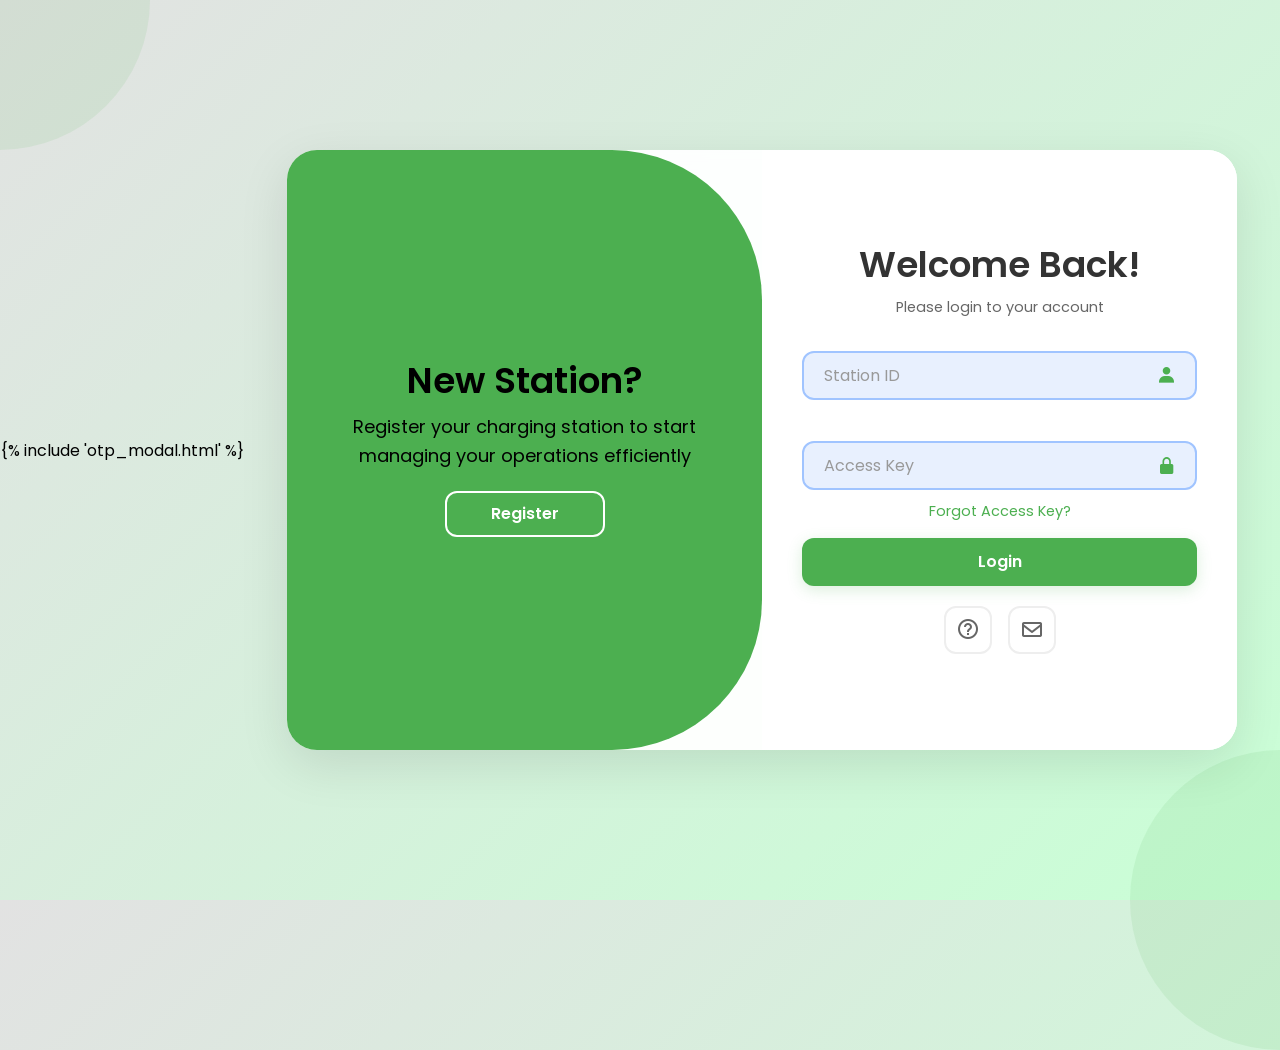
<file: templates/login.html>
<!DOCTYPE html>
<html lang="en">
<head>
    <meta charset="UTF-8">
    <meta name="viewport" content="width=device-width, initial-scale=1.0">
    <title>Login/Signup Form</title>
    <link rel="stylesheet" href="/static/login.css">
    <link href='https://unpkg.com/boxicons@2.1.4/css/boxicons.min.css' rel='stylesheet'>
</head>
<body>
    <!-- Add Forgot Access Key Modal -->
    <div id="forgotModal" class="forgot-modal" role="dialog" aria-labelledby="forgotModalTitle">
        <div class="forgot-modal-content">
            <span class="close-modal" aria-label="Close Modal">&times;</span>
            <h2 id="forgotModalTitle">Reset Access Key</h2>
            <p>Enter your Station ID and registered Email to receive a password reset link.</p>
            <form id="forgotForm">
                <div class="input-box">
                    <div class="input-content">
                        <input type="text" id="resetStationId" name="station_id" placeholder="Enter your Station ID" required>
                        <i class='bx bxs-user'></i>
                    </div>
                    <div class="error-message">Please enter a valid Station ID</div>
                </div>
                <div class="input-box">
                    <div class="input-content">
                        <input type="email" id="resetEmail" name="email" placeholder="Enter your registered Email" required>
                        <i class='bx bxs-envelope'></i>
                    </div>
                    <div class="error-message">Please enter your registered email address</div>
                </div>
                <button type="submit" class="btn">Send Reset Link</button>
                <div id="forgotSuccessMessage" class="success-message">
                    Reset link has been sent to your registered email.
                </div>
                <div id="forgotErrorMessage" class="error-message">
                    Station ID or Email not found. Please check and try again.
                </div>
            </form>
        </div>
    </div>

    {% include 'otp_modal.html' %}
    <div class="container">
        <div class="form-box login">
            <form action="/login" method="POST" class="login">
                <h1>Welcome Back!</h1>
                <p>Please login to your account</p>
                <div class="input-box">
                    <div class="input-content">
                        <input type="text" name="station_id" placeholder="Station ID" required>
                        <i class='bx bxs-user'></i>
                    </div>
                    <div class="error-message">Please enter a valid Station ID</div>
                </div>
                <div class="input-box">
                    <div class="input-content">
                        <input type="password" name="access_key" placeholder="Access Key" required>
                        <i class='bx bxs-lock-alt'></i>
                    </div>
                    <div class="error-message">Please enter your access key</div>
                </div>
                
                <div class="forgot-link">
                    <a href="#">Forgot Access Key?</a>
                </div>
                
                <button type="submit" class="btn btn-login">Login</button>
                
                <div class="social-icons">
                    <a href="#" title="Help"><i class='bx bx-help-circle'></i></a>
                    <a href="#" title="Contact Support"><i class='bx bx-envelope'></i></a>
                </div>
            </form>
        </div>

        <div class="form-box register">
            <form action="/login" method="POST" class="register">
                <h1>Create Account</h1>
                <p>Register your charging station</p>
                <div class="input-box">
                    <div class="input-content">
                        <input type="text" name="station_id" placeholder="Station ID" required>
                        <i class='bx bxs-user'></i>
                    </div>
                    <div class="error-message">Please enter a valid Station ID</div>
                </div>
                <div class="input-box">
                    <div class="input-content">
                        <input type="email" id="email" name="email" required placeholder="Email" >
                        <i class='bx bxs-envelope'></i>
                    </div>
                    <div id="emailError" class="error-message"></div>
                </div>
                <div class="input-box">
                    <div class="input-content">
                        <input type="password" name="access_key" placeholder="Access Key" required>
                        <i class='bx bxs-lock-alt'></i>
                    </div>
                    <div class="error-message">Please create a strong access key</div>
                </div>
                <button type="submit" class="btn btn-register">Register</button>
                <div id="registerSuccessMessage" class="success-message" style="display: none;">
                    <p>✅ Registration successful!</p>
                    <p>Your Station ID: <strong id="successStationId"></strong></p>
                    <p>Keep your credentials safe!</p>
                    <p>You can now login with your credentials.</p>
                </div>
            </form>
        </div>

        <div class="toggle-box">
            <div class="toggle-panel toggle-left">
                <h1>New Station?</h1>
                <p>Register your charging station to start managing your operations efficiently</p>
                <button class="btn register-btn">Register</button>
            </div>

            <div class="toggle-panel toggle-right">
                <h1>Welcome Back!</h1>
                <p>Login to access your charging station dashboard</p>
                <button class="btn login-btn">Login</button>
            </div>
        </div>
    </div>

    <script>
        document.addEventListener("DOMContentLoaded", function () {
            const container = document.querySelector('.container');
            const registerBtn = document.querySelector('.register-btn');
            const loginBtn = document.querySelector('.login-btn');
            const forms = document.querySelectorAll('form');
            const inputs = document.querySelectorAll('.input-box input');
            const forgotLink = document.querySelector('.forgot-link a');
            const forgotModal = document.getElementById('forgotModal');
            const forgotForm = document.getElementById('forgotForm');
            const closeModalBtn = document.querySelector('.close-modal');

            // Forgot Access Key Modal Functions
            function openForgotModal() {
                forgotModal.style.display = 'flex';
                document.getElementById('resetStationId').focus();
                document.getElementById('forgotErrorMessage').style.display = 'none';
                document.getElementById('forgotSuccessMessage').style.display = 'none';
                forgotForm.reset();
            }

            function closeForgotModal() {
                forgotModal.style.display = 'none';
                forgotForm.reset();
                document.getElementById('forgotSuccessMessage').style.display = 'none';
                document.getElementById('forgotErrorMessage').style.display = 'none';
            }

            // Add click event to close modal button
            if (closeModalBtn) {
                closeModalBtn.addEventListener('click', closeForgotModal);
            }

            // Close modal when clicking outside
            window.onclick = function(event) {
                if (event.target === forgotModal) {
                    closeForgotModal();
                }
            }

            // Handle forgot access key form submission
            if (forgotForm) {
                forgotForm.addEventListener('submit', async function(e) {
                    e.preventDefault();
                    const stationId = document.getElementById('resetStationId').value.trim();
                    const email = document.getElementById('resetEmail').value.trim();
                    const submitBtn = this.querySelector('.btn');
                    const successMessage = document.getElementById('forgotSuccessMessage');
                    const errorMessage = document.getElementById('forgotErrorMessage');

                    if (!stationId || !email) {
                        errorMessage.textContent = 'Please enter both Station ID and Email';
                        errorMessage.style.display = 'block';
                        successMessage.style.display = 'none';
                        return;
                    }

                    const emailPattern = /^[a-zA-Z0-9._%+-]+@[a-zA-Z0-9.-]+\.[a-zA-Z]{2,}$/;
                    if (!emailPattern.test(email)) {
                        errorMessage.textContent = 'Please enter a valid email address';
                        errorMessage.style.display = 'block';
                        successMessage.style.display = 'none';
                        return;
                    }

                    submitBtn.classList.add('loading');
                    submitBtn.textContent = '';

                    try {
                        const response = await fetch('/reset-access-key', {
                            method: 'POST',
                            headers: {
                                'Content-Type': 'application/json',
                            },
                            body: JSON.stringify({ station_id: stationId, email: email })
                        });
                        const data = await response.json();
                        if (data.success) {
                            // Hide forgot modal, show OTP modal
                            closeForgotModal();
                            openOtpModal(stationId);
                        } else {
                            errorMessage.textContent = data.message || 'Station ID or Email not found. Please check and try again.';
                            errorMessage.style.display = 'block';
                            successMessage.style.display = 'none';
                        }
                    } catch (error) {
                        errorMessage.textContent = 'An error occurred. Please try again later.';
                        errorMessage.style.display = 'block';
                        successMessage.style.display = 'none';
                    } finally {
                        submitBtn.classList.remove('loading');
                        submitBtn.textContent = 'Send Reset Link';
                    }
                });
            }

            // OTP Modal logic
            const otpModal = document.getElementById('otpModal');
            const otpForm = document.getElementById('otpForm');
            const otpCloseBtn = otpModal ? otpModal.querySelector('.close-modal') : null;
            function openOtpModal(stationId) {
                otpModal.style.display = 'flex';
                document.getElementById('otpStationId').value = stationId;
                document.getElementById('otpInput').value = '';
                document.getElementById('newAccessKey').value = '';
                document.getElementById('otpErrorMessage').style.display = 'none';
                document.getElementById('otpSuccessMessage').style.display = 'none';
                document.getElementById('otpInput').focus();
            }
            function closeOtpModal() {
                otpModal.style.display = 'none';
                otpForm.reset();
                document.getElementById('otpErrorMessage').style.display = 'none';
                document.getElementById('otpSuccessMessage').style.display = 'none';
            }
            if (otpCloseBtn) {
                otpCloseBtn.addEventListener('click', closeOtpModal);
            }
            window.onclick = function(event) {
                if (event.target === forgotModal) closeForgotModal();
                if (event.target === otpModal) closeOtpModal();
            }
            if (otpForm) {
                otpForm.addEventListener('submit', async function(e) {
                    e.preventDefault();
                    const stationId = document.getElementById('otpStationId').value.trim();
                    const otp = document.getElementById('otpInput').value.trim();
                    const newAccessKey = document.getElementById('newAccessKey').value.trim();
                    const submitBtn = this.querySelector('.btn');
                    const successMessage = document.getElementById('otpSuccessMessage');
                    const errorMessage = document.getElementById('otpErrorMessage');
                    if (!otp || !newAccessKey) {
                        errorMessage.textContent = 'Please enter both OTP and new access key.';
                        errorMessage.style.display = 'block';
                        successMessage.style.display = 'none';
                        return;
                    }
                    submitBtn.classList.add('loading');
                    submitBtn.textContent = '';
                    try {
                        const response = await fetch('/verify-otp', {
                            method: 'POST',
                            headers: { 'Content-Type': 'application/json' },
                            body: JSON.stringify({ station_id: stationId, otp: otp, new_access_key: newAccessKey })
                        });
                        const data = await response.json();
                        if (data.success) {
                            successMessage.textContent = data.message || 'Access key changed successfully!';
                            successMessage.style.display = 'block';
                            errorMessage.style.display = 'none';
                            otpForm.reset();
                            setTimeout(closeOtpModal, 3000);
                        } else {
                            errorMessage.textContent = data.message || 'Invalid OTP or expired.';
                            errorMessage.style.display = 'block';
                            successMessage.style.display = 'none';
                        }
                    } catch (error) {
                        errorMessage.textContent = 'An error occurred. Please try again.';
                        errorMessage.style.display = 'block';
                        successMessage.style.display = 'none';
                    } finally {
                        submitBtn.classList.remove('loading');
                        submitBtn.textContent = 'Verify & Change Access Key';
                    }
                });
            }

            // Add click event to forgot link
            if (forgotLink) {
                forgotLink.addEventListener('click', function(e) {
                    e.preventDefault();
                    openForgotModal();
                });
            }

            // Toggle transition
            if (registerBtn && loginBtn && container) {
                registerBtn.addEventListener('click', () => {
                    container.classList.add('active');
                });

                loginBtn.addEventListener('click', () => {
                    container.classList.remove('active');
                });
            }

            // Form validation
            forms.forEach(form => {
                // Skip forgotForm and otpForm, which have their own handlers
                if (form.id === 'forgotForm' || form.id === 'otpForm') return;
                form.addEventListener('submit', async function(e) {
                    e.preventDefault();
                    let isValid = true;

                    const formInputs = this.querySelectorAll('input');
                    
                    formInputs.forEach(input => {
                        const inputBox = input.parentElement;
                        
                        if (!input.value.trim()) {
                            inputBox.classList.add('error');
                            isValid = false;
                        } else {
                            inputBox.classList.remove('error');
                        }
                    });

                    if (isValid) {
                        const submitBtn = this.querySelector('.btn');
                        submitBtn.classList.add('loading');
                        submitBtn.textContent = '';

                        try {
                            const formData = {};
                            formInputs.forEach(input => {
                                formData[input.name] = input.value.trim();
                            });

                            // Add action based on form class
                            formData.action = this.classList.contains('login') ? 'login' : 'register';

                            const response = await fetch('/login', {
                                method: 'POST',
                                headers: {
                                    'Content-Type': 'application/json',
                                },
                                body: JSON.stringify(formData)
                            });

                            const data = await response.json();

                            if (response.ok) {
                                if (formData.action === 'register') {
                                    const successMessageDiv = this.querySelector('#registerSuccessMessage');
                                    if (successMessageDiv) {
                                        successMessageDiv.textContent = data.message || 'Registration successful! Please proceed to login.';
                                        successMessageDiv.style.display = 'block';
                                        // Automatically switch to login panel after a short delay
                                        setTimeout(() => {
                                            container.classList.remove('active');
                                            successMessageDiv.style.display = 'none'; // Hide message after switching
                                        }, 2000); 
                                    }
                                } else if (data.redirect) {
                                    window.location.href = data.redirect;
                                }
                            } else {
                                const errorMessage = this.querySelector('.error-message');
                                if (errorMessage) {
                                    errorMessage.textContent = data.error || 'An error occurred';
                                    errorMessage.style.display = 'block';
                                }
                            }
                        } catch (error) {
                            console.error('Error:', error);
                            const errorMessage = this.querySelector('.error-message');
                            if (errorMessage) {
                                errorMessage.textContent = 'An error occurred. Please try again.';
                                errorMessage.style.display = 'block';
                            }
                        } finally {
                            submitBtn.classList.remove('loading');
                            submitBtn.textContent = this.classList.contains('login') ? 'Login' : 'Register';
                        }
                    }
                });
            });
        });
    </script>
</body>
</html>
</file>
<file: static/login.css>
@import url('https://fonts.googleapis.com/css2?family=Poppins:ital,wght@0,100;0,200;0,300;0,400;0,500;0,600;0,700;0,800;0,900;1,100;1,200;1,300;1,400;1,500;1,600;1,700;1,800;1,900&display=swap');
/* Animated background elements */
* {
    margin: 0;
    padding: 0;
    box-sizing: border-box;
    font-family: "Poppins", sans-serif;
    text-decoration: none;
    list-style: none;
}

body {
    display: flex;
    justify-content: center;
    align-items: center;
    min-height: 100vh;
    background: linear-gradient(135deg, #e2e2e2, #c9ffd6);
    position: relative;
    overflow: hidden;
}

body::before,
        body::after {
            content: '';
            position: absolute;
            width: 300px;
            height: 300px;
            border-radius: 50%;
            background: rgba(76, 175, 80, 0.1);
            animation: float 8s infinite;
        }

        body::before {
            top: -150px;
            left: -150px;
            animation-delay: 0s;
        }

        body::after {
            bottom: -150px;
            right: -150px;
            animation-delay: 4s;
        }
        .container {
            position: relative;
            width: 95%;
            max-width: 950px;
            min-height: 600px;
            height: auto;
            background: rgba(255, 255, 255, 0.95);
            margin: 20px auto;
            border-radius: 30px;
            box-shadow: 0 15px 50px rgba(0, 0, 0, 0.1);
            overflow: hidden;
            backdrop-filter: blur(10px);
            transition: all 0.3s ease;
        }

        .container:hover {
            transform: translateY(-5px);
            box-shadow: 0 20px 60px rgba(0, 0, 0, 0.15);
        }

        .container h1 {
            font-size: 28px;
            margin: -10px 0 10px 0;
            color: #333;
            font-weight: 600;
        }
        .container p {
            font-size: 14.5px;
            margin: 15px 0;
            color: #666;
        }

        form { 
            width: 100%; 
        }

        .form-box {
            position: absolute;
            top: 0;
            right: 0;
            width: 100%;
            height: 100%;
            background: #fff;
            display: flex;
            flex-direction: column;
            justify-content: center;
            align-items: center;
            color: #333;
            text-align: center;
            padding: 20px 30px;
            z-index: 1;
            transition: .6s ease-in-out 1.2s, visibility 0s 1s;
            overflow-y: auto;
            box-sizing: border-box;
        }
        .container.active .form-box { 
            right: 50%; 
        }

        .form-box.register { 
            visibility: hidden; 
        }

        .container.active .form-box.register { 
            visibility: visible; 
        }

        .form-box.register p {
            margin-bottom: 10px;
        }

        .form-box.register h1 {
            margin-bottom: 15px;
        }

        .input-box {
            position: relative;
            margin-bottom: 20px;
            min-height: 70px;
            height: auto;
            overflow: hidden;
            width: 100%;
        }

        .input-box .input-content {
            position: absolute;
            top: 18px;
            left: 0;
            right: 0;
            display: flex;
            align-items: center;
            height: auto;
        }

        .input-box input {
            width: 100%;
            padding: 12px 50px 12px 15px;
            background: #f5f5f5;
            border-radius: 12px;
            border: 2px solid transparent;
            outline: none;
            font-size: 14px;
            color: #333;
            font-weight: 500;
            transition: all 0.3s ease;
            -webkit-appearance: none;
            -moz-appearance: none;
            appearance: none;
        }
        .input-box input:focus {
            border-color: #4CAF50;
            background: #fff;
            box-shadow: 0 0 10px rgba(76, 175, 80, 0.1);
        }

        .input-box input::placeholder {
            color: #999;
            font-weight: 400;
        }

        .input-box i {
            position: absolute;
            right: 20px;
            top: 50%;
            transform: translateY(-50%);
            font-size: 20px;
            color: #4CAF50;
            transition: all 0.3s ease;
        }

        .input-box input:focus + i {
            color: #45a049;
        }

        /* Specific styles for Login form input boxes */
        .form-box.login .input-box input {
            background: #e8f0fe; /* Light blue background */
            border: 2px solid #a0c4ff; /* Blue border */
        }

        /* Specific styles for Register form input boxes */
        .form-box.register .input-box input {
            background: #f0fff0; /* Very light green background */
            border: 2px solid #c9ffd6; /* Light green border */
        }

        .forgot-link { 
            margin: -15px 0 15px; 
        }

        .forgot-link a {
            font-size: 14.5px;
            color: #4CAF50;
            transition: all 0.3s ease;
        }

        .forgot-link a:hover {
            color: #45a049;
            text-decoration: underline;
        }

        .btn {
            width: 100%;
            height: 48px;
            background: #4CAF50;
            border-radius: 12px;
            box-shadow: 0 4px 15px rgba(76, 175, 80, 0.2);
            border: none;
            cursor: pointer;
            font-size: 16px;
            color: #fff;
            font-weight: 600;
            transition: all 0.3s ease;
            position: relative;
            overflow: hidden;
        }

        .btn:hover {
            background: #45a049;
            transform: translateY(-2px);
            box-shadow: 0 6px 20px rgba(76, 175, 80, 0.3);
        }

        .btn:active {
            transform: translateY(0);
        }

        .btn::after {
            content: '';
            position: absolute;
            top: 50%;
            left: 50%;
            width: 0;
            height: 0;
            background: rgba(255, 255, 255, 0.2);
            border-radius: 50%;
            transform: translate(-50%, -50%);
            transition: width 0.6s ease, height 0.6s ease;
        }

        .btn:hover::after {
            width: 300px;
            height: 300px;
        }

        .social-icons {
            display: flex;
            justify-content: center;
            margin-top: 20px;
        }

        .social-icons a {
            display: inline-flex;
            padding: 10px;
            border: 2px solid #eee;
            border-radius: 12px;
            font-size: 24px;
            color: #666;
            margin: 0 8px;
            transition: all 0.3s ease;
        }

        .social-icons a:hover {
            border-color: #4CAF50;
            color: #4CAF50;
            transform: translateY(-3px);
            box-shadow: 0 5px 15px rgba(76, 175, 80, 0.1);
        }

        .toggle-box {
            position: absolute;
            width: 100%;
            height: 100%;
        }

        .toggle-box::before {
            content: '';
            position: absolute;
            left: -250%;
            width: 300%;
            height: 100%;
            background: #4CAF50;
            border-radius: 150px;
            z-index: 2;
            transition: 1.8s ease-in-out;
        }

        .container.active .toggle-box::before { 
            left: 50%; 
        }

        .toggle-panel {
            position: absolute;
            width: 50%;
            height: 100%;
            color: #fff;
            display: flex;
            flex-direction: column;
            justify-content: center;
            align-items: center;
            z-index: 2;
            transition: .6s ease-in-out;
            text-align: center;
            padding: 0 40px;
        }

        .toggle-panel.toggle-left { 
            left: 0;
            transition-delay: 1.2s; 
        }

        .container.active .toggle-panel.toggle-left {
            left: -50%;
            transition-delay: .6s;
        }

        .toggle-panel.toggle-right { 
            right: -50%;
            transition-delay: .6s;
        }

        .container.active .toggle-panel.toggle-right {
            right: 0;
            transition-delay: 1.2s;
        }
        .toggle-panel h1 { 
            font-size: 40px;
            color:black;
        }

        .toggle-panel p { 
            margin-bottom: 20px;
            font-size: 18px;
            color:black;
            line-height: 1.6;
        }

        .toggle-panel .btn {
            width: 160px;
            height: 46px;
            background: transparent;
            border: 2px solid #fff;
            box-shadow: none;
        }

        .toggle-panel .btn:hover {
            background: rgba(255, 255, 255, 0.1);
        }

        /* Loading animation for buttons */
        .btn.loading {
            pointer-events: none;
            opacity: 0.8;
        }

        .btn.loading::before {
            content: '';
            position: absolute;
            width: 20px;
            height: 20px;
            top: 50%;
            left: 50%;
            margin: -10px 0 0 -10px;
            border: 2px solid #fff;
            border-top-color: transparent;
            border-radius: 50%;
            animation: button-loading 0.8s linear infinite;
        }
        .error-message {
            display: none;
            color: #ff4444;
            font-size: 12px;
            text-align: left;
            padding: 2px 10px;
            background: rgba(255, 68, 68, 0.1);
            border-radius: 4px;
            position: absolute;
            width: calc(100% - 40px);
            left: 20px;
            top: 0;
            white-space: nowrap;
            overflow: hidden;
            text-overflow: ellipsis;
            z-index: 10;
        }

        .input-box.error .error-message {
            display: block;
        }

        .input-box.error input {
            border-color: #ff4444;
        }

        .input-box.error i {
            color: #ff4444;
        }
        .forgot-modal {
            display: none;
            position: fixed;
            top: 0;
            left: 0;
            width: 100%;
            height: 100%;
            background: rgba(0, 0, 0, 0.5);
            z-index: 1000;
            justify-content: center;
            align-items: center;
        }

        .forgot-modal-content {
            background: white;
            padding: 30px;
            width: 90%;
            max-width: 400px;
            border-radius: 15px;
            box-shadow: 0 5px 30px rgba(0, 0, 0, 0.2);
            position: relative;
            animation: modalSlideIn 0.3s ease;
        }
        .forgot-modal h2 {
            color: #333;
            margin-bottom: 20px;
            font-size: 24px;
        }

        .forgot-modal p {
            color: #666;
            margin-bottom: 20px;
            font-size: 14px;
            line-height: 1.6;
        }

        .forgot-modal .close-modal {
            position: absolute;
            top: 15px;
            right: 15px;
            font-size: 24px;
            color: #666;
            cursor: pointer;
            transition: color 0.3s ease;
        }

        .forgot-modal .close-modal:hover {
            color: #333;
        }

        .forgot-modal .input-box {
            margin: 20px 0;
        }

        .forgot-modal .btn {
            margin-top: 10px;
        }

        .success-message {
            display: none;
            position: absolute;
            bottom: 20px;
            left: 50%;
            transform: translateX(-50%);
            width: calc(100% - 40px);
            max-width: 400px;
            color: #4CAF50;
            text-align: center;
            padding: 12px 16px;
            background: rgba(255, 255, 255, 0.95);
            border-radius: 8px;
            box-sizing: border-box;
            word-wrap: break-word;
            font-size: 14px;
            line-height: 1.4;
            border: 1px solid rgba(76, 175, 80, 0.3);
            z-index: 2;
            box-shadow: 0 4px 15px rgba(0, 0, 0, 0.1);
            animation: slideUp 0.3s ease-out;
            margin-top: 20px;
        }
       
        @keyframes float 
        {
            0%, 100% { transform: translate(0, 0); }
            25% { transform: translate(50px, 50px); }
            50% { transform: translate(0, 100px); }
            75% { transform: translate(-50px, 50px); }
        }
        @media (min-width: 768px) {
            .container h1 {
                font-size: 36px;
                margin: -10px 0;
            }
        }
        /* For larger screens */
        @media (min-width: 768px) {
            .form-box {
                width: 50%;
                padding: 20px 40px;
            }
        }
        @media (min-width: 768px) {
            .input-box input {
                font-size: 16px;
                padding: 10px 50px 10px 20px;
            }
        }
        @keyframes button-loading {
            to { transform: rotate(360deg); }
        }

        /* Error message styling */
        @media screen and (max-width: 650px) {
            .container { 
                height: calc(100vh - 40px);
                width: 95%;
            }

            .form-box {
                bottom: 0;
                width: 100%;
                height: 70%;
            }

            .container.active .form-box {
                right: 0;
                bottom: 30%;
            }

            .toggle-box::before {
                left: 0;
                top: -270%;
                width: 100%;
                height: 300%;
                border-radius: 20vw;
            }

            .container.active .toggle-box::before {
                left: 0;
                top: 70%;
            }

            .container.active .toggle-panel.toggle-left {
                left: 0;
                top: -30%;
            }

            .toggle-panel { 
                width: 100%;
                height: 30%;
            }

            .toggle-panel.toggle-left { top: 0; }
            .toggle-panel.toggle-right {
                right: 0;
                bottom: -30%;
            }

            .container.active .toggle-panel.toggle-right { bottom: 0; }
        }
        @media screen and (max-width: 400px) {
            .form-box { 
                padding: 20px; 
            }

            .toggle-panel h1 {
                font-size: 30px; 
            }

            .input-box input {
                padding: 12px 40px 12px 15px;
                font-size: 14px;
            }
        }

        /* Forgot Access Key Modal Styles */
        @keyframes modalSlideIn {
            from {
                transform: translateY(-50px);
                opacity: 0;
            }
            to {
                transform: translateY(0);
                opacity: 1;
            }
        }
        @keyframes slideUp {
            from {
                opacity: 0;
                transform: translate(-50%, 20px);
            }
            to {
                opacity: 1;
                transform: translate(-50%, 0);
            }
        }
</file>
